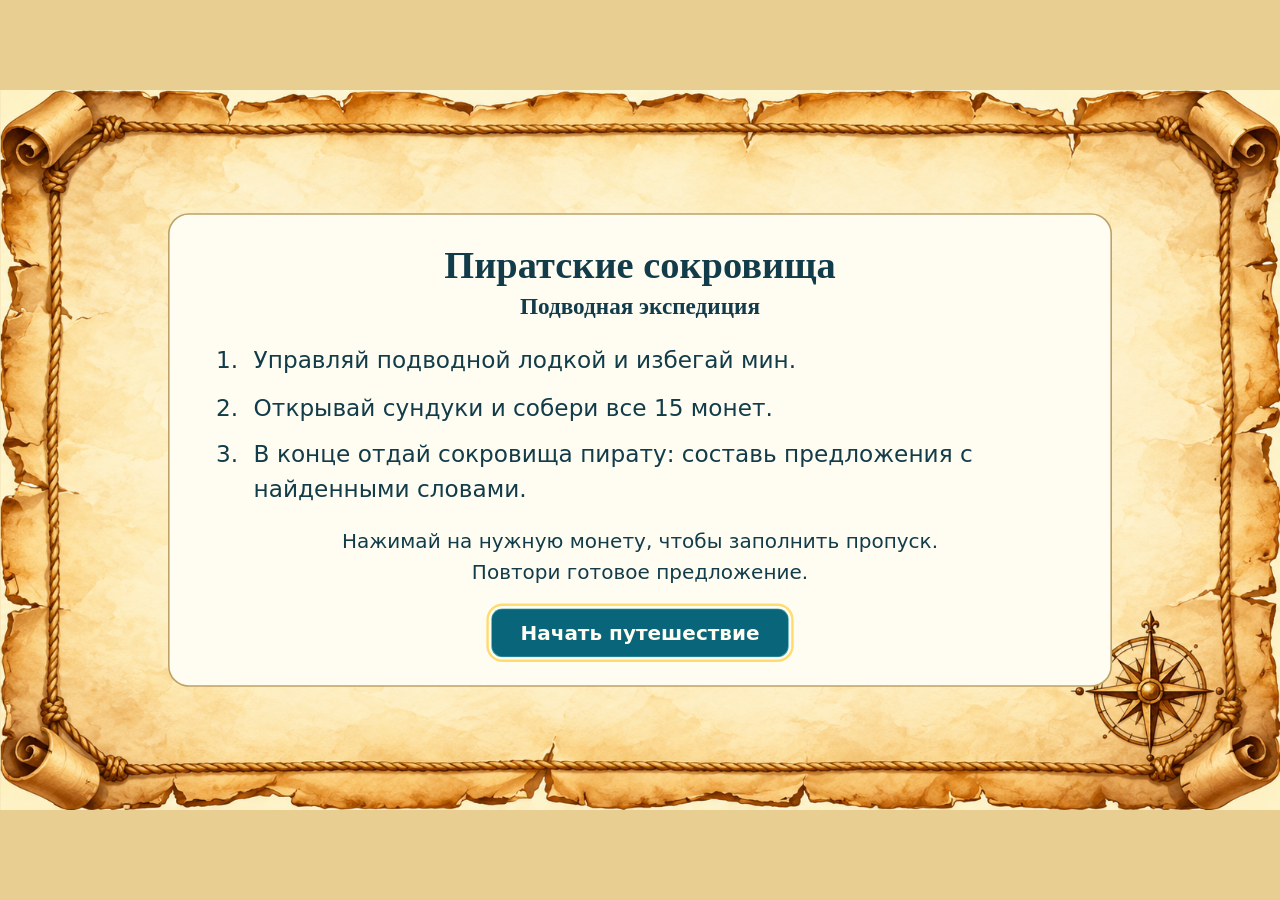
<file: index.html>
<!doctype html>
<html lang="ru"><head><meta charset="utf-8"><meta name="viewport" content="width=device-width,initial-scale=1"><title>Пиратские сокровища</title><script>location.replace("submarine-preview.html" + location.search + location.hash);</script></head><body><a href="submarine-preview.html">Начать подводную экспедицию</a></body></html>
</file>
<file: pirate-stage.css>
#pirate-stage{height:100dvh;width:100%;padding:clamp(18px,4vh,48px) 4vw;background:#f7e8ba url('assets/submarine/parchment.png') center/100% 100%;color:#493016;position:relative;overflow:auto;display:flex;flex-direction:column;gap:8px}
#pirate-stage *{box-sizing:border-box}.pirate-top{display:flex;justify-content:space-between;align-items:center;gap:16px}#pirate-stage h2{font:700 clamp(21px,2.4vw,36px) Georgia,serif;margin:0}#pirate-stage p{color:#72502b;font-size:clamp(14px,1.4vw,20px);line-height:1.4;margin:0}.pirate-progress{font-weight:700;white-space:nowrap;font-size:clamp(12px,1.4vw,19px)}
.pirate-layout{display:grid;grid-template-columns:minmax(0,1fr) 24%;gap:3vw;flex:1;min-height:0;align-items:center}.tasks-area{min-height:0;height:100%;display:flex;flex-direction:column;justify-content:center;gap:12px}.sentence-card{font:600 clamp(22px,2.5vw,38px)/1.5 Georgia,serif;min-height:100px;padding:14px 20px;border:2px dashed #bc893d;border-radius:18px;background:#fff9e9c4;display:flex;align-items:center;justify-content:center;text-align:center}.sentence-card.correct{border-style:solid;border-color:#56854b;background:#f6ffdfd9}#word-gap{display:inline-block;color:#674319;min-width:65px;padding:0 10px;margin:0 4px;border-bottom:2px dashed #b78a3e}#word-gap.filled{color:#437135;padding:0;min-width:0;margin:0;border:0}
.coin-bank{display:grid;grid-template-columns:repeat(5,minmax(0,1fr));gap:8px;width:min(100%,calc((100dvh - 290px)*1.6667));margin:0 auto}.word-coin{background:none!important;border:0;min-height:0;padding:2px;aspect-ratio:1;border-radius:50%;touch-action:manipulation;cursor:pointer;transition:opacity .2s,transform .15s}.word-coin:hover{transform:translateY(-3px)}.word-coin:disabled{opacity:.15;cursor:default;filter:grayscale(.8);transform:none}.word-coin canvas{width:100%;height:100%;pointer-events:none}.captain-wrap{display:flex;justify-content:center;align-items:center;height:100%;min-height:0}#captain{display:block;width:100%;height:auto;max-height:65dvh;aspect-ratio:2/3;object-fit:contain;filter:drop-shadow(0 13px 8px #6c481b20)}.pirate-bottom{display:flex;justify-content:space-between;align-items:center;gap:12px;min-height:46px}.next-sentence,.replay{background:#096579;color:#fff8d8;border:1px solid #03404c;white-space:nowrap}.next-sentence:disabled{opacity:.4}.final-message{text-align:center;padding:25px 12px}.final-message h3{font:700 32px Georgia,serif;color:#80531e}.final-message .replay{margin-top:25px}.delivery-coin{position:fixed;width:100px;height:100px;z-index:1100;pointer-events:none;filter:drop-shadow(0 8px 8px #64410b55)}

/* One landscape board, scaled uniformly to fit the game viewport. */
main:has(#pirate-stage:not([hidden])){background:#e8cf91}
#pirate-stage{position:absolute;left:50%;top:50%;width:1600px;height:900px;padding:64px 80px;overflow:hidden;transform:translate(-50%,-50%) scale(var(--pirate-scale,1));transform-origin:center;background-size:contain;background-repeat:no-repeat;gap:14px}
#pirate-stage h2{font-size:36px}#pirate-stage p{font-size:20px}.pirate-progress{font-size:19px}.pirate-top{flex-shrink:0}
.pirate-layout{grid-template-columns:minmax(0,1fr) 24%;gap:40px}.tasks-area{gap:12px;justify-content:space-between}
.sentence-card{font-size:36px;min-height:110px;flex-shrink:0;padding:14px 20px}.coin-bank{width:820px;max-width:100%;gap:8px;flex-shrink:0}.pirate-bottom{min-height:46px;flex-shrink:0}
#captain{max-height:570px;width:100%;height:auto}.next-sentence,.replay{font-size:18px;min-height:46px}
.final-message{margin:auto 0;padding:30px 12px}.final-message h3{font-size:38px}
@media(prefers-reduced-motion:reduce){.word-coin{transition:none}}

/* Strong contrast and centered reading, without a task-stage counter. */
#pirate-progress{display:none}.pirate-top{justify-content:center;text-align:center}#pirate-stage h2,#pirate-stage p{color:#123c49}#pirate-instruction{text-align:center}.sentence-card{color:#123c49;background:#fffdf2}
#pirate-stage.is-complete .pirate-top{display:none}#pirate-stage.is-complete .pirate-layout{display:flex;align-items:center;justify-content:center}#pirate-stage.is-complete .tasks-area{width:100%;height:auto}#pirate-stage.is-complete .final-message{width:940px;margin:0 auto;padding:55px 45px;background:#fffdf2;border:2px solid #bda269;border-radius:24px;text-align:center}#pirate-stage.is-complete .final-message h3{color:#123c49;font-size:44px;margin:0 0 25px}#pirate-stage.is-complete .final-message p{font-size:27px;line-height:1.6}#pirate-stage.is-complete .captain-wrap{position:absolute;right:65px;bottom:65px;width:180px;height:270px}#pirate-stage.is-complete #captain{max-height:270px}
main.intro-active{background:#e8cf91}#intro-stage{position:absolute;left:50%;top:50%;width:1600px;height:900px;transform:translate(-50%,-50%) scale(var(--pirate-scale,1));transform-origin:center;background:#f7e8ba url('assets/submarine/parchment.png') center/contain no-repeat;display:flex;align-items:center;justify-content:center;padding:75px;color:#123c49}.intro-card{text-align:center;width:1180px;padding:35px 55px;border:2px solid #bda269;border-radius:26px;background:#fffdf2}.intro-card h1{font:700 48px Georgia,serif;margin:0 0 8px}.intro-card h2{font:600 29px Georgia,serif;margin:0 0 30px}.intro-card ol{text-align:left;font-size:29px;line-height:1.5;margin:0 auto 25px;padding-left:40px}.intro-card li{padding-left:10px;margin-bottom:15px}.intro-card p{color:#123c49;font-size:25px;line-height:1.5}.intro-card button{font-size:25px;padding:15px 36px;margin-top:22px;background:#096579;color:#fffdf2}
</file>
